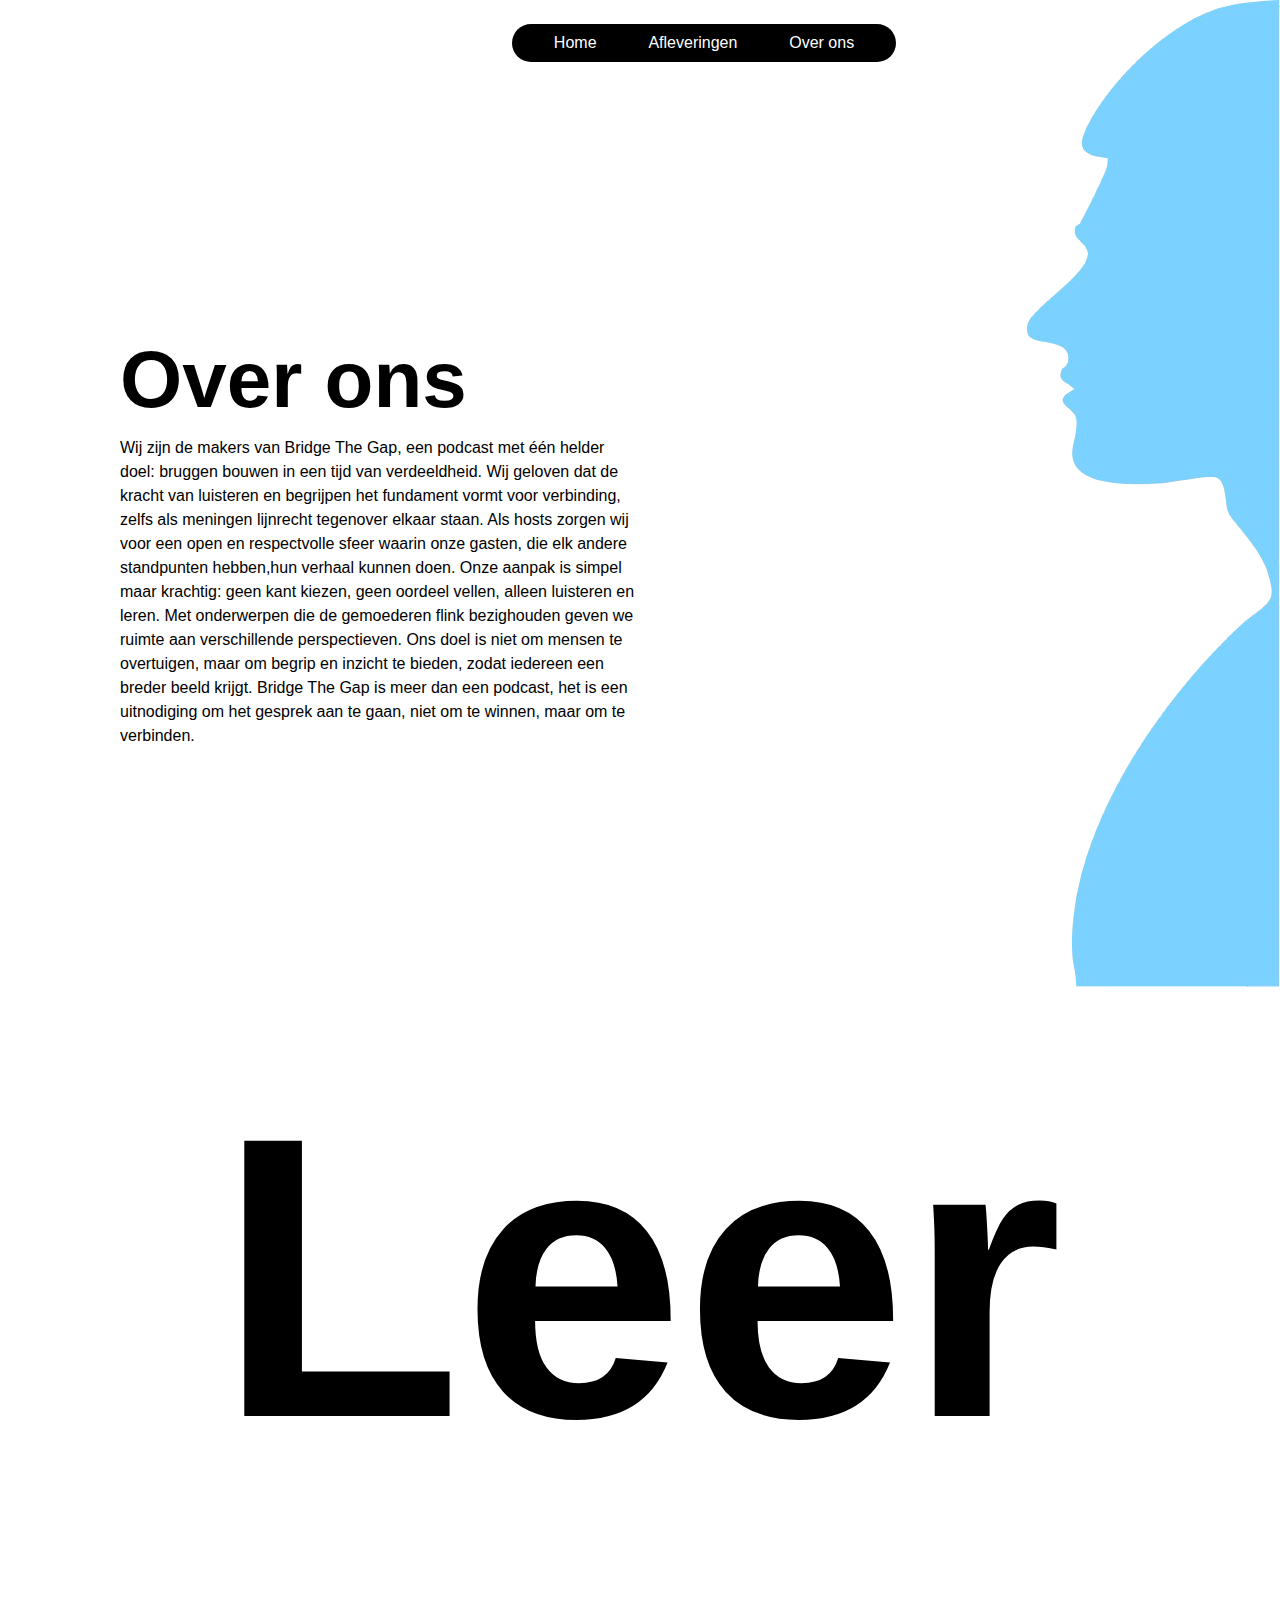
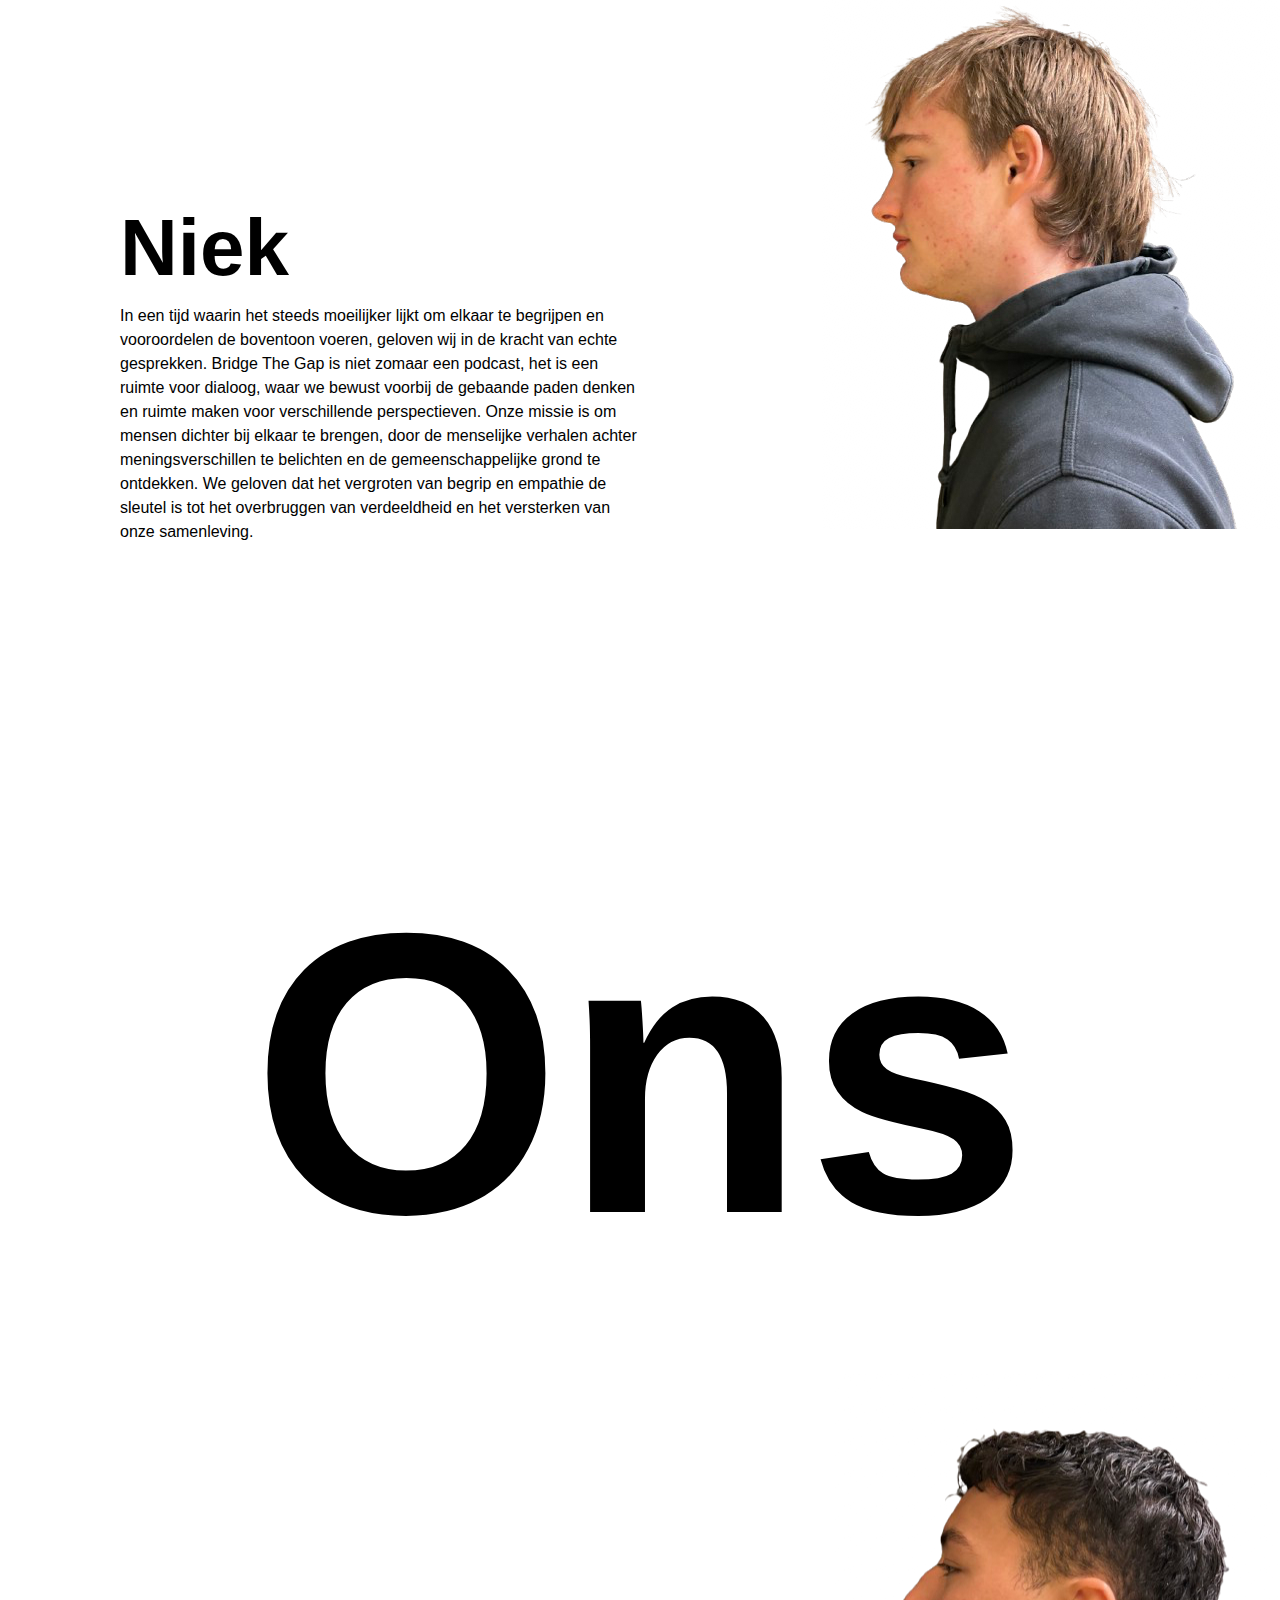
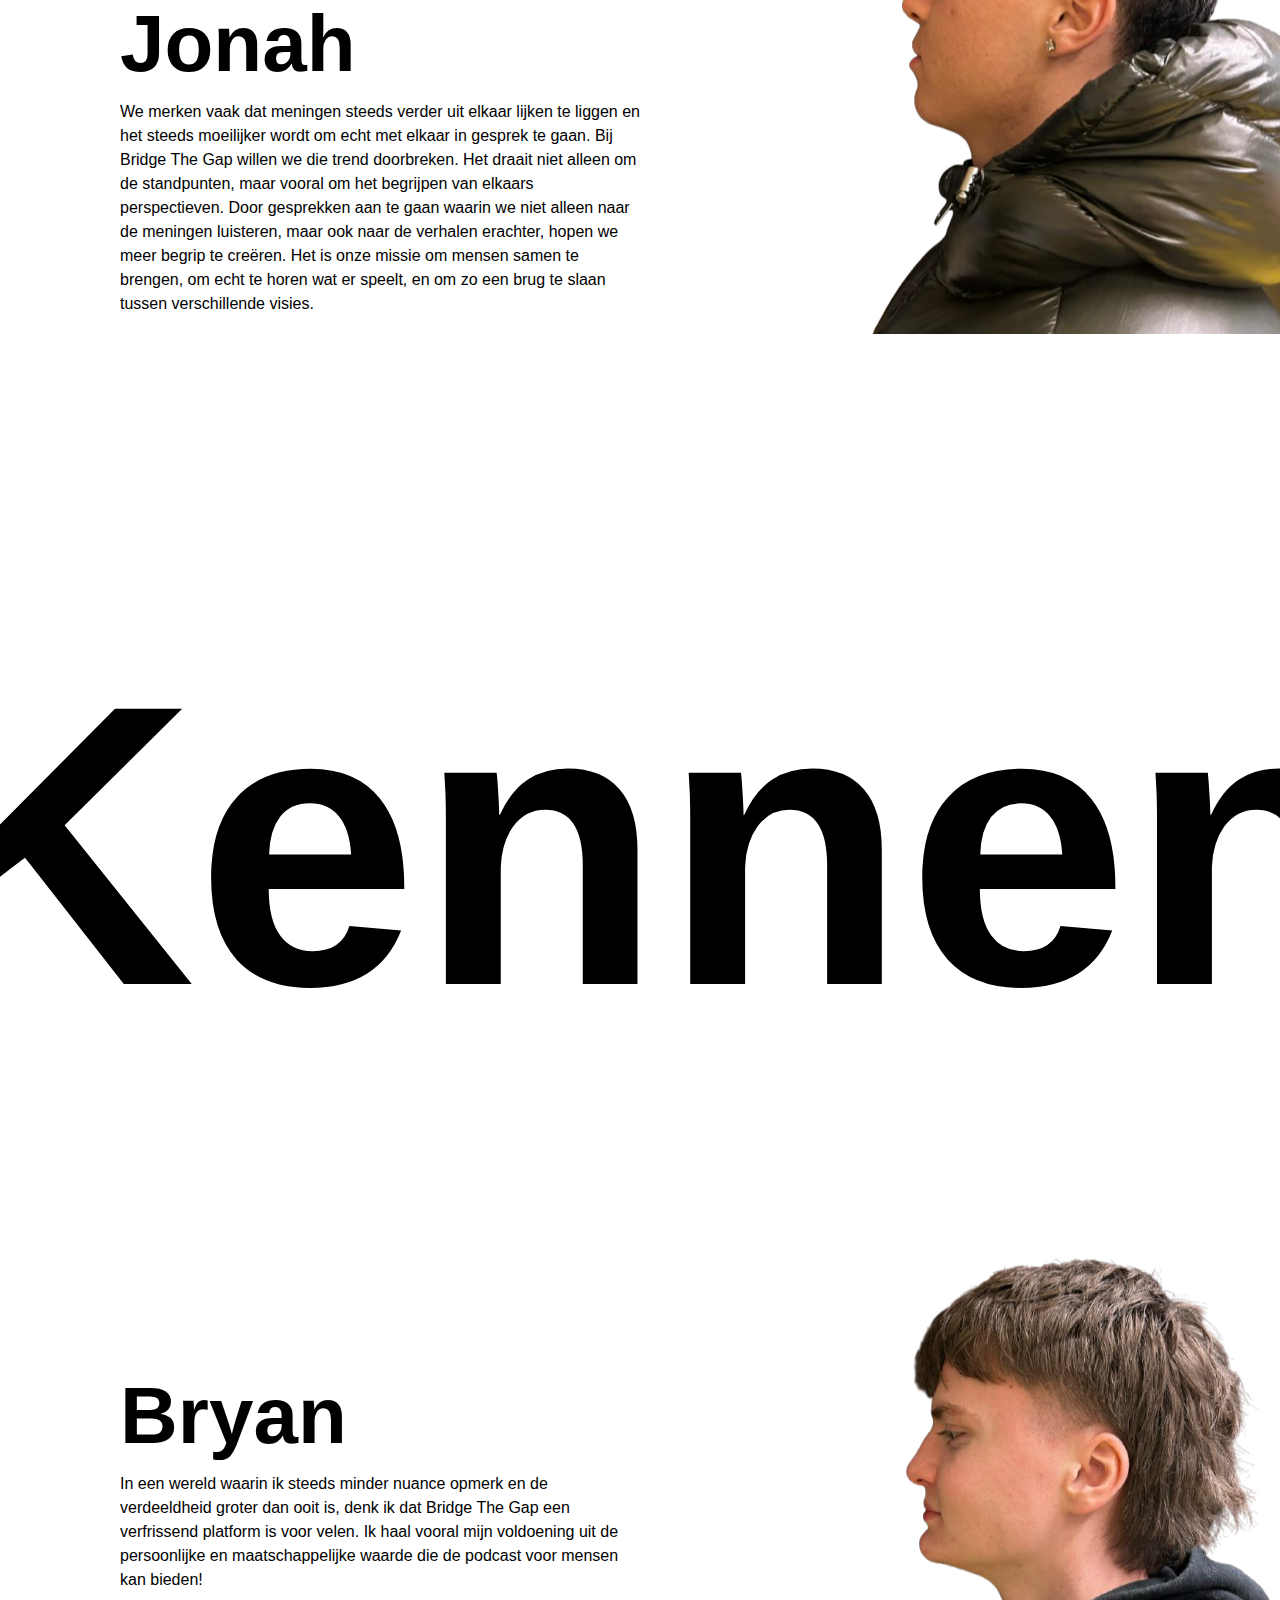
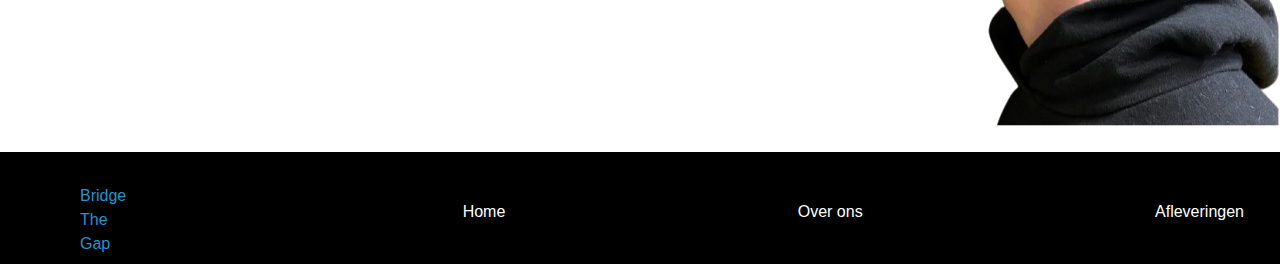
<file: aboutus.html>
<!DOCTYPE html>
<html lang="nl">
<head>
    <meta charset="UTF-8">
    <meta name="viewport" content="width=device-width, initial-scale=1.0">
    <title>Over ons</title>
    <link rel="stylesheet" href="css/style.css">
</head>
<body>
    <header>    
        <nav>
            <ul>
                <li><a href="index.html">Home</a></li>
                <li><a href="latestepisode.html">Afleveringen</a></li>
                <li><a href="aboutus.html">Over ons</a></li>
            </ul>
        </nav>
    </header>
    <section class="hero-about-us">
        <div class="hero-tekst-about-us">
            <h1>Over ons</h1>
                <p>
                    Wij zijn de makers van Bridge The Gap, een podcast met één helder doel: bruggen bouwen in een tijd
                    van verdeeldheid. Wij geloven dat de kracht van luisteren en begrijpen het fundament vormt 
                    voor verbinding, zelfs als meningen lijnrecht tegenover elkaar staan.
                    Als hosts zorgen wij voor een open en respectvolle sfeer waarin onze gasten,
                    die elk andere standpunten hebben,hun verhaal kunnen doen. Onze aanpak is simpel maar krachtig: 
                    geen kant kiezen, geen oordeel vellen, alleen luisteren en leren.
                    Met onderwerpen die de gemoederen flink bezighouden geven we ruimte aan verschillende perspectieven. 
                    Ons doel is niet om mensen te overtuigen, maar om begrip en inzicht te bieden, zodat iedereen een breder 
                    beeld krijgt. Bridge The Gap is meer dan een podcast, het is een uitnodiging om het gesprek aan te gaan, 
                    niet om te winnen, maar om te verbinden.
                </p>
        </div>
    </section>

    <h2> Leer</h2>

    <section class="presentator">
        <div class="tekst-presentator">
            <h3> Niek</h3> 
            <p> In een tijd waarin het steeds moeilijker lijkt om elkaar te begrijpen en vooroordelen de boventoon voeren,
            geloven wij in de kracht van echte gesprekken. Bridge The Gap is niet zomaar een podcast, het is een ruimte
            voor dialoog, waar we bewust voorbij de gebaande paden denken en ruimte maken voor verschillende perspectieven. 
            Onze missie is om mensen dichter bij elkaar te brengen, door de menselijke verhalen achter meningsverschillen 
            te belichten en de gemeenschappelijke grond te ontdekken. We geloven dat het vergroten van begrip en empathie 
            de sleutel is tot het overbruggen van verdeeldheid en het versterken van onze samenleving.
            </p>
        </div>

        <img src="images/Scherm_afbeelding_2024-12-10_om_17.56.14-removebg-preview.png" alt="portretfoto Niek">
    </section>

    <h2>Ons</h2>

    <section class="presentator">
        <div class="tekst-presentator">
            <h3>Jonah</h3> 
            <p> We merken vaak dat meningen steeds verder uit elkaar lijken te liggen en het steeds moeilijker wordt 
                om echt met elkaar in gesprek te gaan. Bij Bridge The Gap willen we die trend doorbreken. Het draait niet 
                alleen om de standpunten, maar vooral om het begrijpen van elkaars perspectieven. Door gesprekken aan te 
                gaan waarin we niet alleen naar de meningen luisteren, maar ook naar de verhalen erachter, hopen we meer 
                begrip te creëren. Het is onze missie om mensen samen te brengen, om echt te horen wat er speelt, en om zo een 
                brug te slaan tussen verschillende visies.
            </p>
        </div>

        <img src="images/Scherm_afbeelding_2024-12-10_om_16.07.47-removebg-preview.png" alt="portretfoto Jonah">
    </section>

    <h2>Kennen</h2>

    <section class="presentator">
        <div class="tekst-presentator">
            <h3> Bryan</h3> 
            <p> In een wereld waarin ik steeds minder nuance opmerk en de verdeeldheid groter dan ooit is, denk ik 
                dat Bridge The Gap een verfrissend platform is voor velen. Ik haal vooral mijn voldoening uit de persoonlijke 
                en maatschappelijke waarde die de podcast voor mensen kan bieden!
            </p>
        </div>

        <img src="images/Scherm_afbeelding_2024-12-14_om_13.32.39-removebg-preview.png" alt="portretfoto Bryan">
    </section>

    <footer>
        <section class="footer">
            <p>
                Bridge<br>
                The<br>
                Gap<br>
            </p>

            <a href="index.html"> Home</a>
            <a href="aboutus.html">Over ons</a>
            <a href="latestepisode.html"> Afleveringen</a>
        </section>
    </footer>
</body>
</html>
</file>
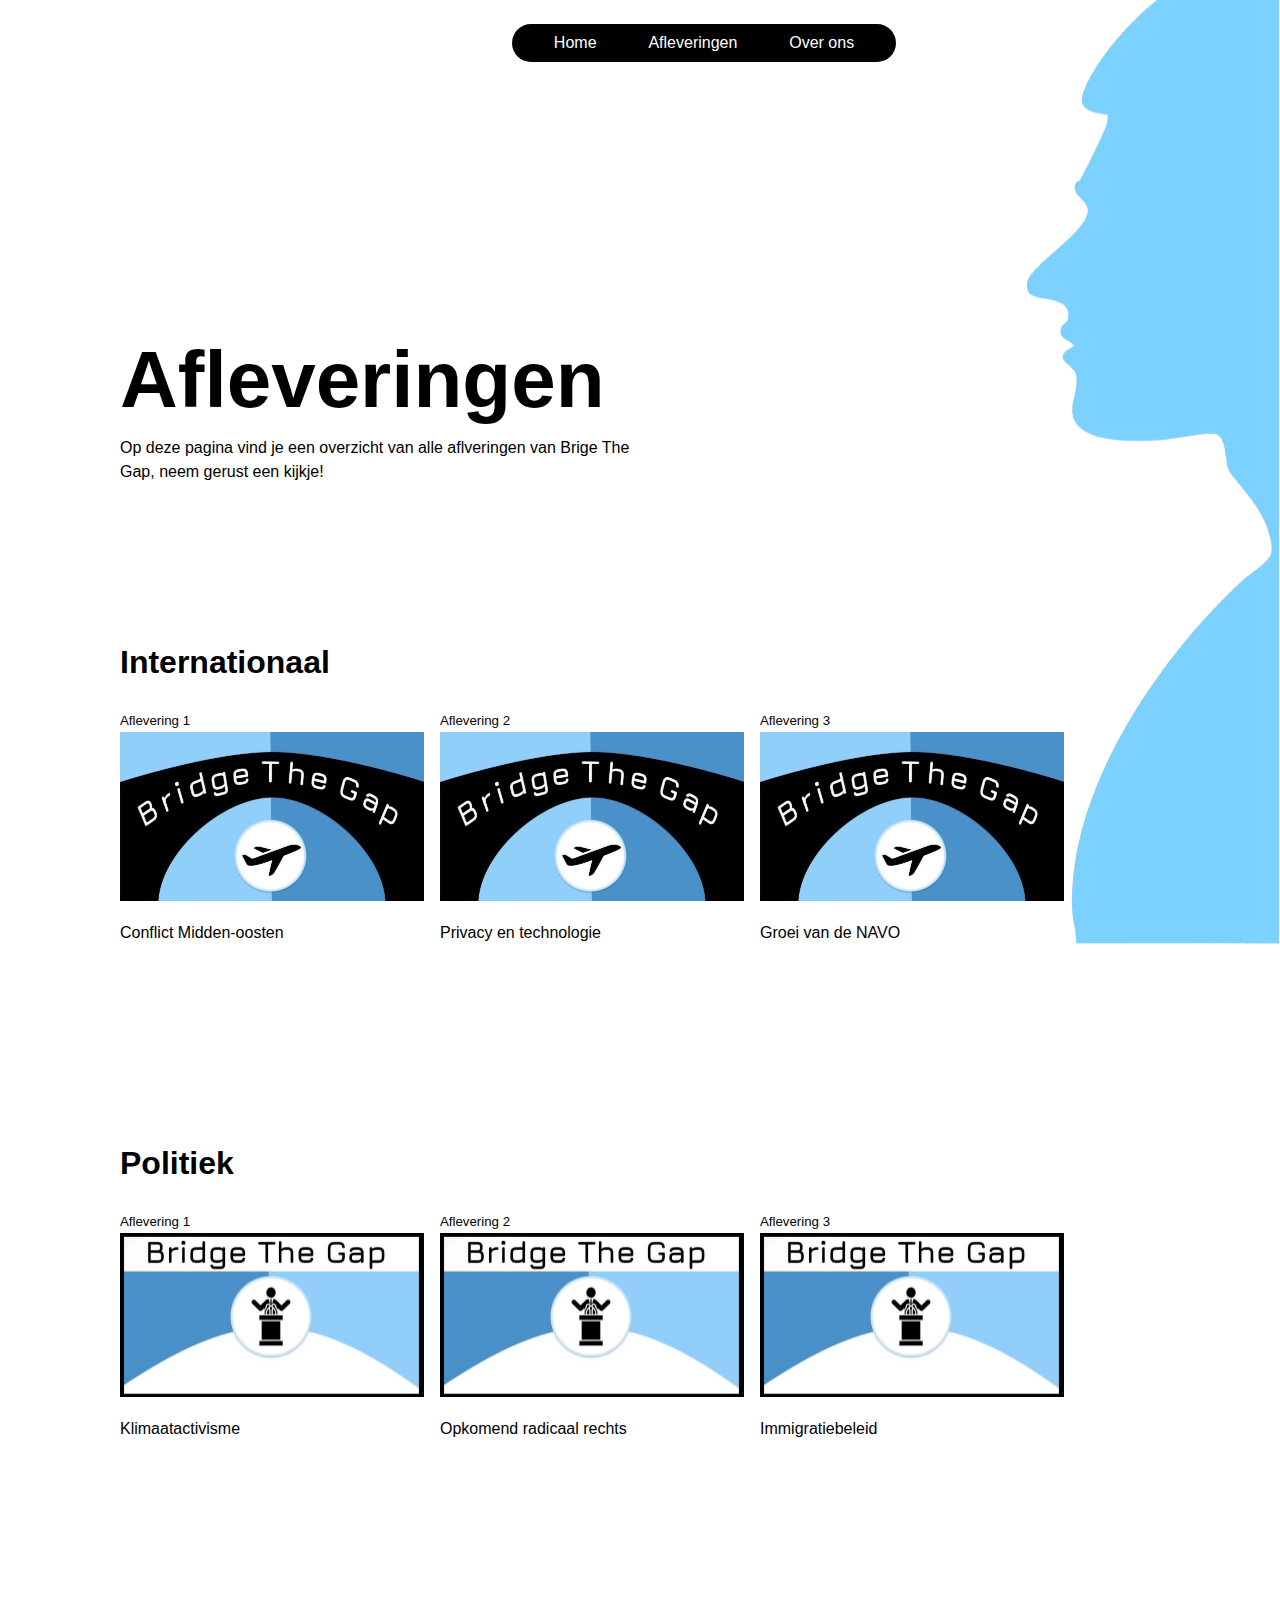
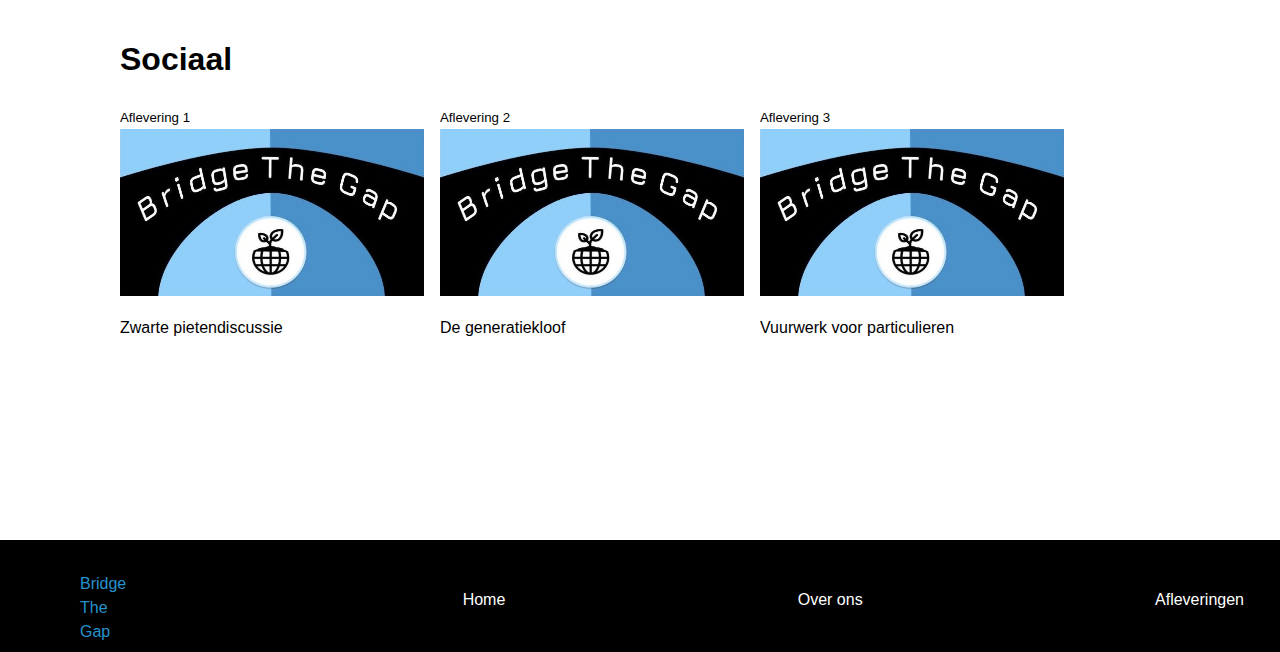
<file: latestepisode.html>
<!DOCTYPE html>
<html lang="nl">
<head>
    <meta charset="UTF-8">
    <meta name="viewport" content="width=device-width, initial-scale=1.0">
    <title>Afleveringen</title>
    <link rel="stylesheet" href="css/style.css">
</head>

<body class="home">
    <header>    
        <nav>
            <ul>
                <li><a href="index.html">Home</a></li>
                <li><a href="latestepisode.html">Afleveringen</a></li>
                <li><a href="aboutus.html">Over ons</a></li>
            </ul>
        </nav>
    </header>

    <section class="hero-about-us">
        <div class="hero-tekst-about-us">
            <h1>Afleveringen</h1>
                <p>
                    Op deze pagina vind je een overzicht van alle aflveringen van Brige The Gap, neem gerust een kijkje!
                </p>
        </div>
    </section>

    <h4 class="titel-per-categorie">Internationaal</h4>
    
    <section class="podcasts">
        <article>
            <h5>Aflevering 1</h5>
            <img src="images/IMG_8519.JPG" alt="thumbnail-internationaal over conflict in Midden-oosten">
            <p>Conflict Midden-oosten</p>
        </article>

        <article>
            <h5>Aflevering 2</h5>
            <img src="images/IMG_8519.JPG" alt="thumbnail-internationaal over privacy en technologie">
            <p> Privacy en technologie</p>
        </article>

        <article>
            <h5>Aflevering 3</h5>
            <img src="images/IMG_8519.JPG" alt="thumbnail-internationaal over gorie van de NAVO">
            <p>Groei van de NAVO</p>
        </article>
    </section>

    <h4 class="titel-per-categorie">Politiek</h4>

    <section class="podcasts">
        <article>
            <h5>Aflevering 1</h5>
            <img src="images/Scherm­afbeelding.png" alt="thumbnail-politiek over klimaatactivisme">
            <p>Klimaatactivisme</p>
        </article>

        <article>
            <h5>Aflevering 2</h5>
            <img src="images/Scherm­afbeelding.png" alt="thumbnail-politiek over opkomend radicaal rechts">
            <p>Opkomend radicaal rechts</p>
        </article>

        <article>
            <h5>Aflevering 3</h5>
            <img src="images/Scherm­afbeelding.png" alt="thumbnail-politiek over immigratiebeleid">
            <p>Immigratiebeleid</p>
        </article>
    </section>

    <h4> Sociaal</h4>

    <section class="podcasts">
        <article>
            <h5>Aflevering 1</h5>
            <img src="images/IMG_8518.JPG" alt="thumbnail-sociaal over zwarte pieten discussie">
            <p>Zwarte pietendiscussie</p>
        </article>

        <article>
            <h5>Aflevering 2</h5>
            <img src="images/IMG_8518.JPG" alt="thumbnail-sociaal over de generatiekloof">
            <p>De generatiekloof</p>
        </article>

        <article>
            <h5>Aflevering 3</h5>
            <img src="images/IMG_8518.JPG" alt="thumbnail-sociaal over vuurwerk voor particulieren">
            <p>Vuurwerk voor particulieren</p>
        </article>
    </section>

    <footer>
        <section class="footer">
            <p>
                Bridge<br>
                The<br>
                Gap<br>
            </p>

            <a href="index.html"> Home</a>
            <a href="aboutus.html">Over ons</a>
            <a href="latestepisode.html"> Afleveringen</a>
        </section>
    </footer>
</body>
</html>
</file>
<file: css/style.css>
* {
    margin: 0;
    padding: 0;
    box-sizing: border-box;
}

.home{
    background-color: #ffffff;
    background-image: url("../images/vector-gezicht-removebg-preview.png");
    background-repeat: no-repeat;
    background-position: right;
    background-attachment: fixed;
}

nav {
    background-color: black;
    margin-left: 32em;
    border-radius: 50px;
    position: fixed;
    width: 30%;
    top: 24px;
}

nav ul {
    list-style: none;
    display: flex;
    justify-content: space-evenly;
}

nav li {
    padding: 10px;
    transition: 0.3s;
}


nav a{
    color: rgb(255, 255, 255);
    text-decoration: none;
    font-family: Arial, Helvetica, sans-serif;
    display: block;
    transition: 600ms ease;

}

nav li:hover {
    border-radius: 100px;
    background-color: #7bd1ff;
    
}

nav a:hover{
    color: black;

}

.hero {
    display: flex;
    align-items: end;
    background-color: #ffffff;
    margin-right: 50vw;
    margin-top: 9em;
}

.hero img {
    padding-top: 5em;
    margin-left: 10em;
}

.hero-tekst h1 {
    margin-left: 120px
}

.hero-tekst p {
    margin-left: 120px
}

h1 {
    font-size: 5em;
    font-family: Arial, Helvetica, sans-serif;
    line-height: 80px;
}

section p {
    font-family: Arial, Helvetica, sans-serif;
    padding-top: 1em;
    line-height: 24px;
}

h2 {
    display: flex;
    justify-content: center;
    font-size: 25em;
    font-family: Arial, Helvetica, sans-serif;
    margin-top: 300px;
    margin-bottom: 300px;
}

h3 {
    margin-left: 120px;
    font-size: 5em;
    font-family: Arial, Helvetica, sans-serif;
    line-height: 80px;
}

.kopjes p{
    padding-left: 120px;
    margin-right: 50vw;
    margin-bottom: 4em;
}

.video-container{
    display: flex;
    justify-content: left;
    padding-top: 60px;
    padding-left: 120px;
}

video {
    padding-right: 40px;
    width: 20em;
    margin-bottom: 4em;
}

.zie-meer-videos {
    border-radius: 100px;
    background-color: black;
    color: white;
    font-family: Arial, Helvetica, sans-serif;
    font-size: 16px;
    padding: 12px;
    margin-left: 120px;
    transition: 300ms ease;
    text-decoration: none;

}

.zie-meer-videos:hover {
    border-radius: 100px;
    background-color: #2593CE;
    cursor: pointer;
    font-size: 1.3em;
}

.leer-ons-kennen {
    border-radius: 100px;
    background-color: black;
    color: white;
    font-family: Arial, Helvetica, sans-serif;
    font-size: 16px;
    padding: 8px;
    margin-left: 120px;
    transition: 300ms;
    text-decoration: none;
}

.leer-ons-kennen:hover {
    border-radius: 100px;
    background-color: #2593CE;
    cursor: pointer;
    font-size: 1.3em;
}

footer {
    padding: 1em;
    background-color: black;
    height: 7em;
    margin-top: 10em;

}

.footer {
    display: flex;
    justify-content: space-between;
    align-items: center;
}

footer p {
    color: #2593CE;
    padding-left: 4em;
    padding-right: 4em;
}

.footer a{
    text-decoration: none;
    color: white;
    padding: 10px;
    margin: 10px;
    font-family: Arial, Helvetica, sans-serif;
    transition: background-color 0.3s;

}

footer a:hover{
    border-radius: 100px;
    background-color: #2593CE;
    cursor: pointer;
}

/* about us pagina begint hier */ 

body {
    background-color: #ffffff;
    background-image: url("../images/vector-gezicht-removebg-preview.png");
    background-repeat: no-repeat;
    background-position: right;
    background-position-y: 0;
}

.hero-about-us {
    margin-right: 50vw;
    margin-top: 9em;
}

.hero-tekst-about-us h1 {
    margin-left: 120px;
    margin-top: 340px;
}

.hero-tekst-about-us p {
    margin-left: 120px;
}

.presentator p {
    margin-left: 120px;
    margin-right: 50vw;
}

.presentator {
    display: flex;
    justify-content: space-around;
}

.presentator img {
    transform: translateY(-41%) scaleX(-1);
    position: absolute;
    right: 0;
}

/* afleveringen pagina begint hier */

.podcasts {
    display: flex;
    flex-wrap: wrap;
    margin-left: 120px;
    margin-bottom: 200px;
}

article img {
    width: 20em;
    padding-right: 16px;
}

h4 {
    font-family: Arial, Helvetica, sans-serif;
    margin-left: 120px;
    margin-top: 5em;
    margin-bottom: 1em;
    font-size: 2em;
}

h5 {
    font-family: Arial, Helvetica, sans-serif;
    font-weight: lighter;
    margin-bottom: 4px;
}
</file>
